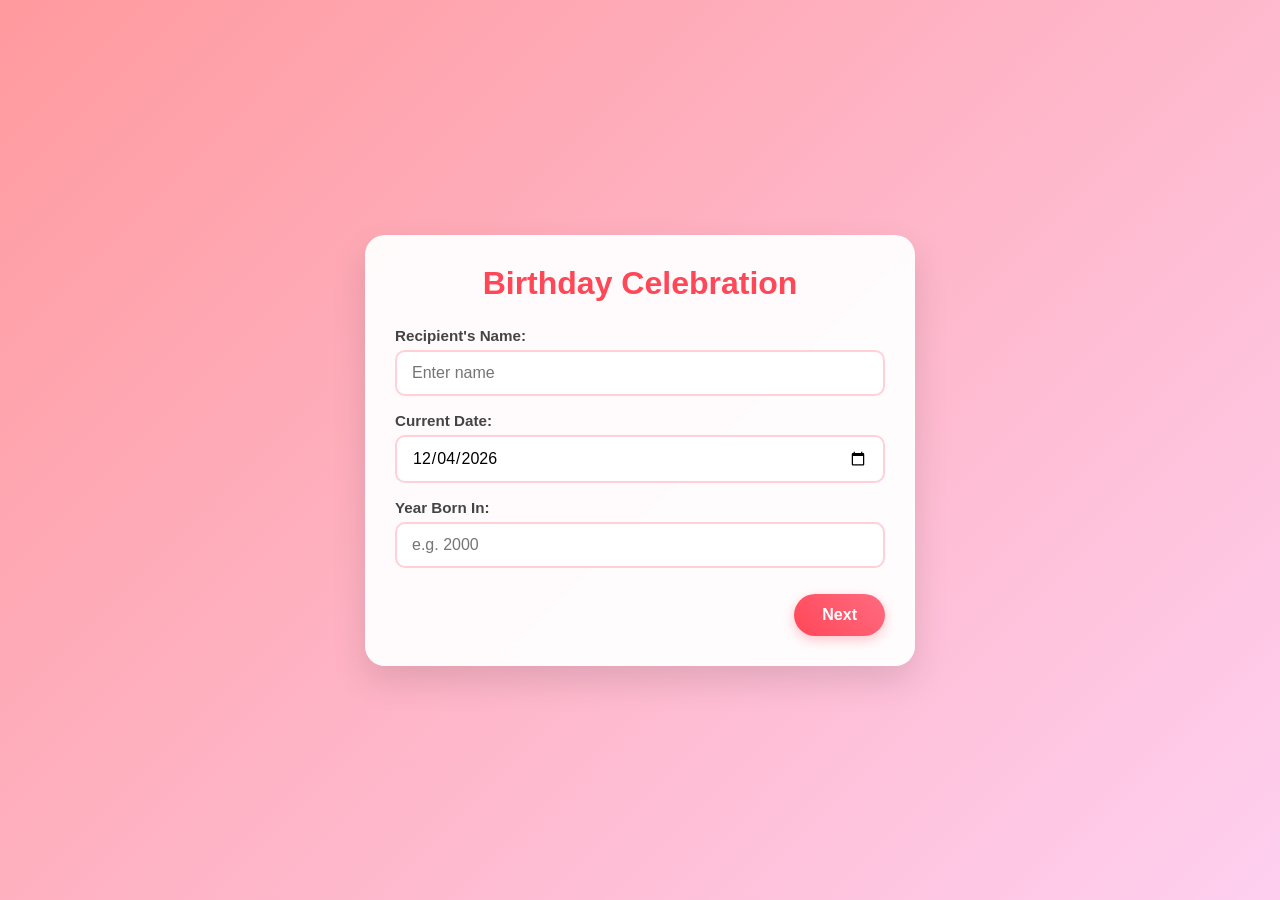
<file: index.html>
<!DOCTYPE html>
<html lang="en">
<head>
  <meta charset="UTF-8">
  <meta name="viewport" content="width=device-width, initial-scale=1.0">
  <title>Birthday Letter - Step 1</title>
  <link rel="stylesheet" href="./css/bd.css">
</head>
<body>

  <main id="birthday-container">
    <section class="page">
      <h1>Birthday Celebration</h1>
      
      <form id="info-form">
        <div>
          <label for="user-name">Recipient's Name:</label>
          <input type="text" id="user-name" name="userName" placeholder="Enter name">
        </div>

        <div>
          <label for="current-date">Current Date:</label>
          <input type="date" id="current-date" name="currentDate">
        </div>

        <div>
          <label for="birth-year">Year Born In:</label>
          <input type="number" id="birth-year" name="birthYear" placeholder="e.g. 2000" min="1900" max="2100">
        </div>

        <p id="error-msg" style="color: #ff4757; font-weight: 600; text-align: center; display: none; margin-top: 8px; font-size: 0.9rem;"></p>

        <div class="button-group">
          <a href="pages/ready.html" class="next-btn">Next</a>
        </div>
      </form>
    </section>
  </main>

  <script>
    document.getElementById('current-date').valueAsDate = new Date();

    document.querySelector('.next-btn').addEventListener('click', function (e) {
      e.preventDefault();

      const nameInput = document.getElementById('user-name');
      const birthYearInput = document.getElementById('birth-year');
      const currentDateInput = document.getElementById('current-date');
      const errorMsg = document.getElementById('error-msg');

      const name = nameInput.value.trim();
      const birthYear = birthYearInput.value.trim();
      const currentDate = currentDateInput.value;

      nameInput.style.borderColor = '#ffd1d7';
      birthYearInput.style.borderColor = '#ffd1d7';
      errorMsg.style.display = 'none';

      let missingFields = [];

      if (!name) {
        nameInput.style.borderColor = '#ff4757';
        missingFields.push("Recipient's Name");
      }

      if (!birthYear) {
        birthYearInput.style.borderColor = '#ff4757';
        missingFields.push("Year Born In");
      }

      if (missingFields.length > 0) {
        errorMsg.textContent = `Please fill in: ${missingFields.join(" & ")}`;
        errorMsg.style.display = 'block';
        return;
      }

      localStorage.setItem('bd_name', name);
      localStorage.setItem('bd_currentDate', currentDate);
      localStorage.setItem('bd_birthYear', birthYear);

      window.location.href = 'pages/ready.html';
    });
  </script>

</body>
</html>
</file>
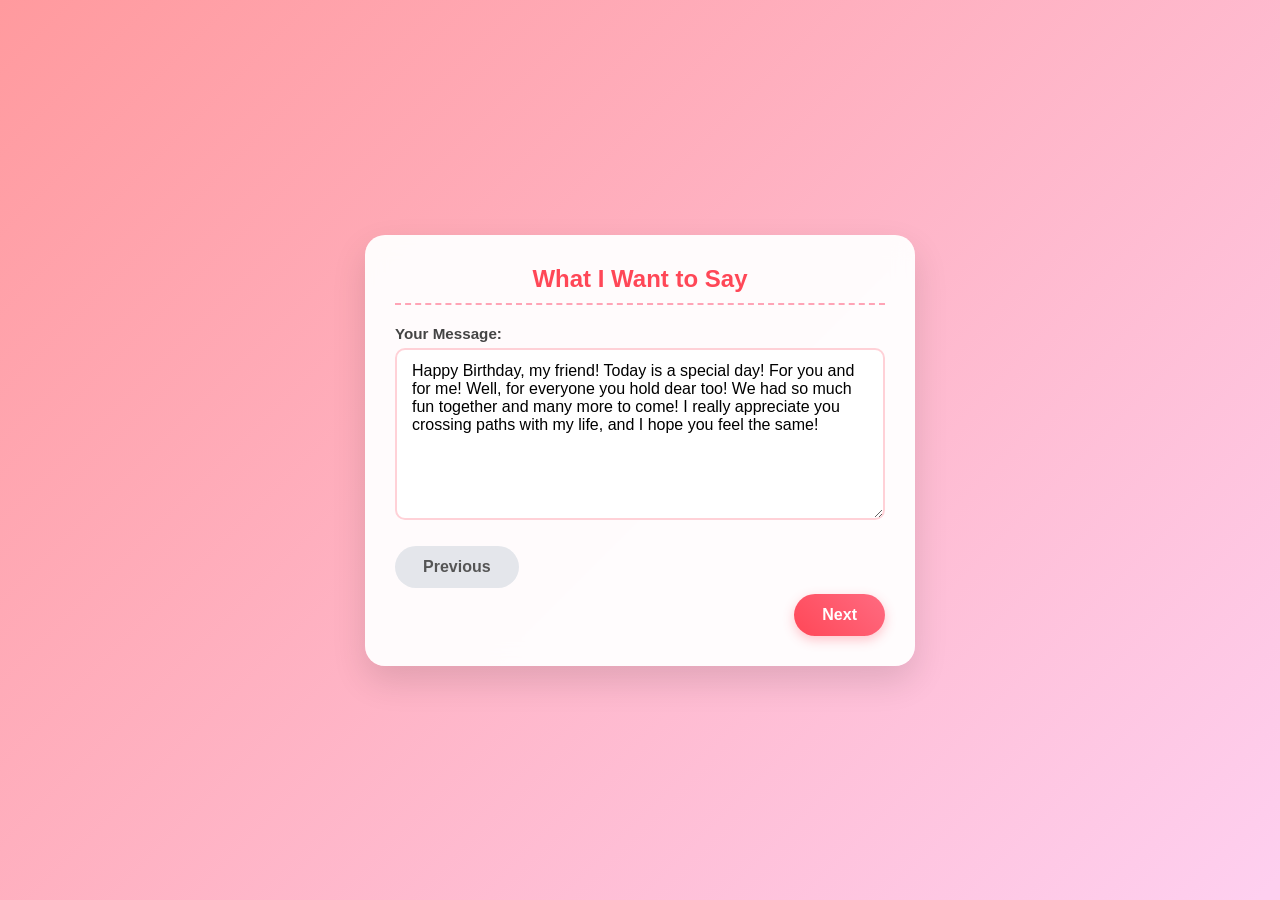
<file: pages/page2.html>
<!DOCTYPE html>
<html lang="en">
<head>
  <meta charset="UTF-8">
  <meta name="viewport" content="width=device-width, initial-scale=1.0">
  <title>Birthday Letter - Step 2</title>
  <link rel="stylesheet" href="../css/bd.css">
</head>
<body>

  <main id="birthday-container">
    <section class="page">
      <h2>What I Want to Say</h2>

      <form id="message-form">
        <div>
          <label for="birthday-message">Your Message:</label>
          <textarea id="birthday-message" name="birthdayMessage" rows="8" placeholder="Write your message..."></textarea>
        </div>

        <div class="button-group">
          <a href="ready.html" class="prev-btn">Previous</a>
          <a href="page3.html" id="next-to-page3" class="next-btn">Next</a>
        </div>
      </form>
    </section>
  </main>

  <script>
    // Helper function to format ordinal suffixes (1st, 2nd, 3rd, 21st, etc.)
    function getOrdinal(n) {
      const s = ["th", "st", "nd", "rd"];
      const v = n % 100;
      return n + (s[(v - 20) % 10] || s[v] || s[0]);
    }

    window.addEventListener('DOMContentLoaded', () => {
      // Retrieve saved values from localStorage
      const name = localStorage.getItem('bd_name') || 'my friend';
      const birthYear = localStorage.getItem('bd_birthYear');
      const currentDateStr = localStorage.getItem('bd_currentDate');

      // Calculate age
      let ageText = '';
      if (birthYear) {
        const currentYear = currentDateStr ? new Date(currentDateStr).getFullYear() : new Date().getFullYear();
        const age = currentYear - parseInt(birthYear, 10);
        if (age > 0) {
          ageText = ` on your ${getOrdinal(age)} birthday`;
        }
      }

      // Populate textarea with formatted message
      const messageTextarea = document.getElementById('birthday-message');
      messageTextarea.value = `Happy Birthday, ${name}${ageText}! Today is a special day! For you and for me! Well, for everyone you hold dear too! We had so much fun together and many more to come! I really appreciate you crossing paths with my life, and I hope you feel the same!`;
    });

    // Save custom message before going to Page 3
    document.getElementById('next-to-page3').addEventListener('click', function () {
      const customMessage = document.getElementById('birthday-message').value;
      localStorage.setItem('bd_customMessage', customMessage);
    });
  </script>

</body>
</html>
</file>
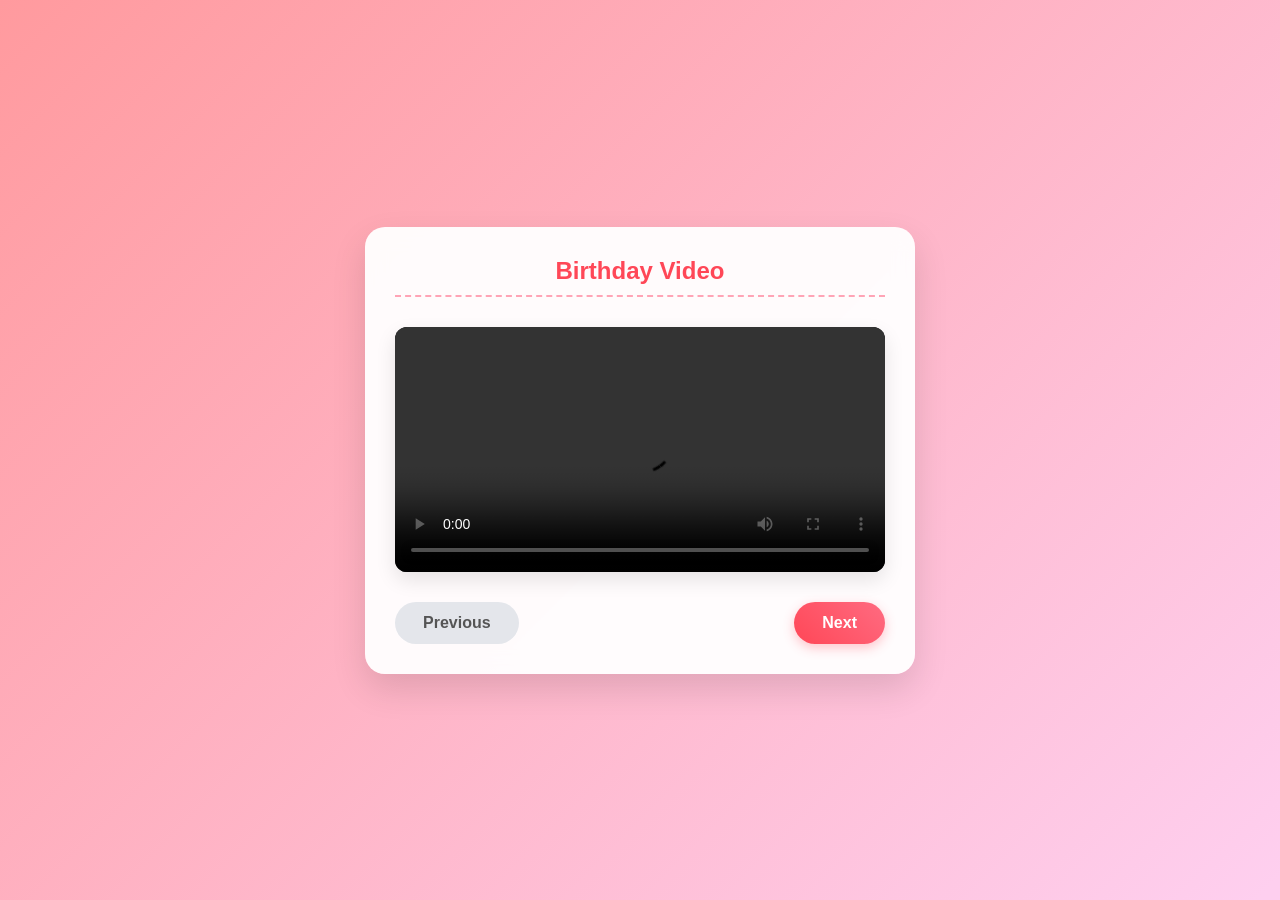
<file: pages/page3.html>
<!DOCTYPE html>
<html lang="en">
<head>
  <meta charset="UTF-8">
  <meta name="viewport" content="width=device-width, initial-scale=1.0">
  <title>Birthday Letter - Step 3</title>
  <link rel="stylesheet" href="../css/bd.css">
</head>
<body>

  <main id="birthday-container">
    <section class="page">
      <h2>Birthday Video</h2>
      
      <!-- Video tag set up to play video with its original sound -->
      <video id="birthday-video" controls playsinline width="100%">
        <source src="../model/bd.mp4" type="video/mp4">
        Your browser does not support the video tag.
      </video>

      <div class="button-group">
        <a href="page2.html" class="prev-btn">Previous</a>
        <a href="page4.html" class="next-btn">Next</a>
      </div>
    </section>
  </main>

</body>
</html>
</file>
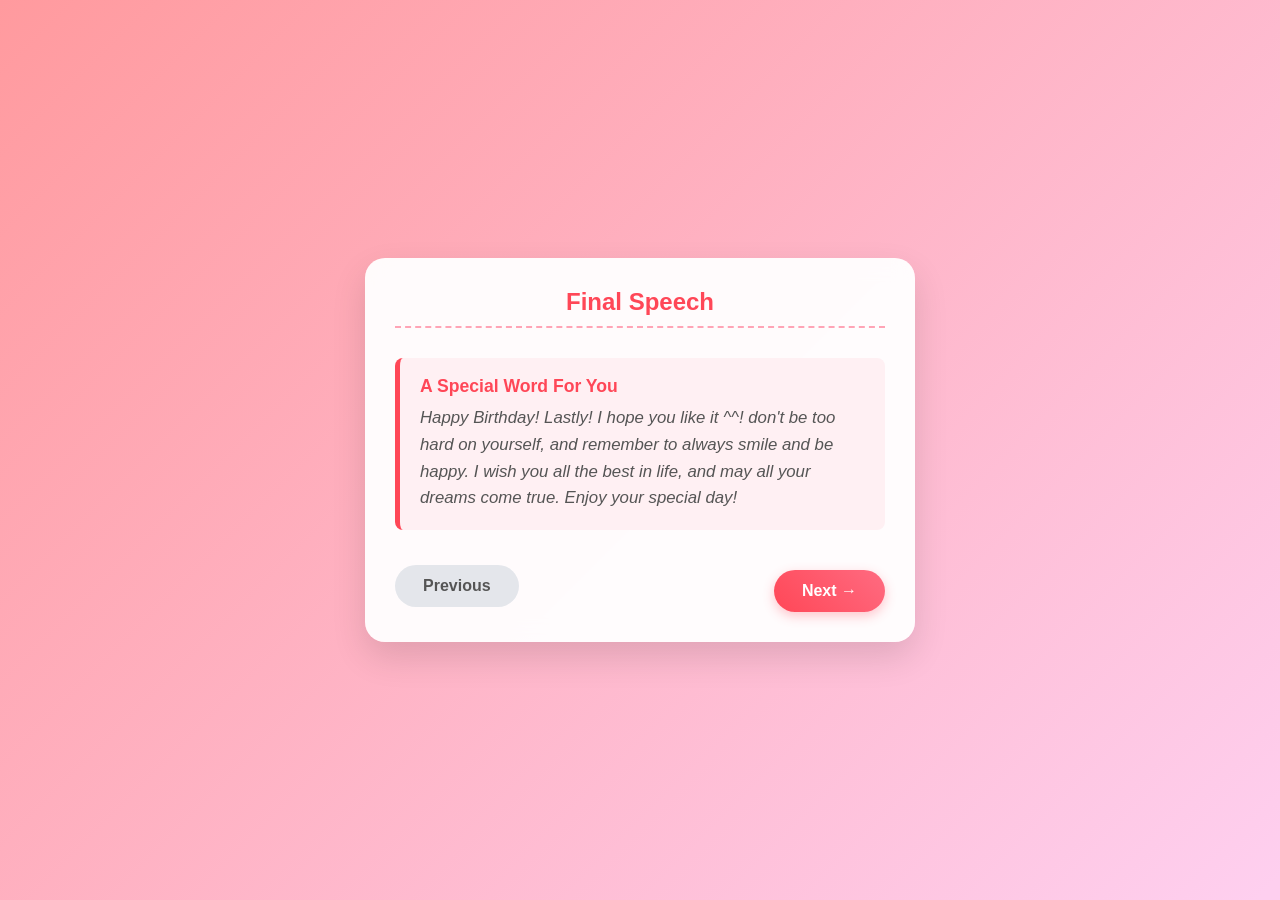
<file: pages/page4.html>
<!DOCTYPE html>
<html lang="en">
<head>
  <meta charset="UTF-8">
  <meta name="viewport" content="width=device-width, initial-scale=1.0">
  <title>Birthday Letter - Step 4</title>
  <link rel="stylesheet" href="../css/bd.css">
</head>
<body>

  <main id="birthday-container">
    <section class="page">
      <h2>Final Speech</h2>

      <article class="speech-container">
        <h3>A Special Word For You</h3>
        <!-- EDIT YOUR SPEECH DIRECTLY IN THIS <p> TAG FROM HTML -->
        <p id="speech-text">
          Happy Birthday! Lastly! I hope you like it ^^! don't be too hard
            on yourself, and remember to always smile and be happy. I wish you all the best in life, and may all your dreams come true. Enjoy your special day!
        </p>
      </article>

      <div class="button-group">
        <a href="page3.html" class="prev-btn">Previous</a>
        <!-- Inside page4.html navigation / action area -->
<div class="button-container">
    <a href="page5.html" class="next-btn">Next &rarr;</a>
</div>
      </div>
    </section>
  </main>

</body>
</html>
</file>
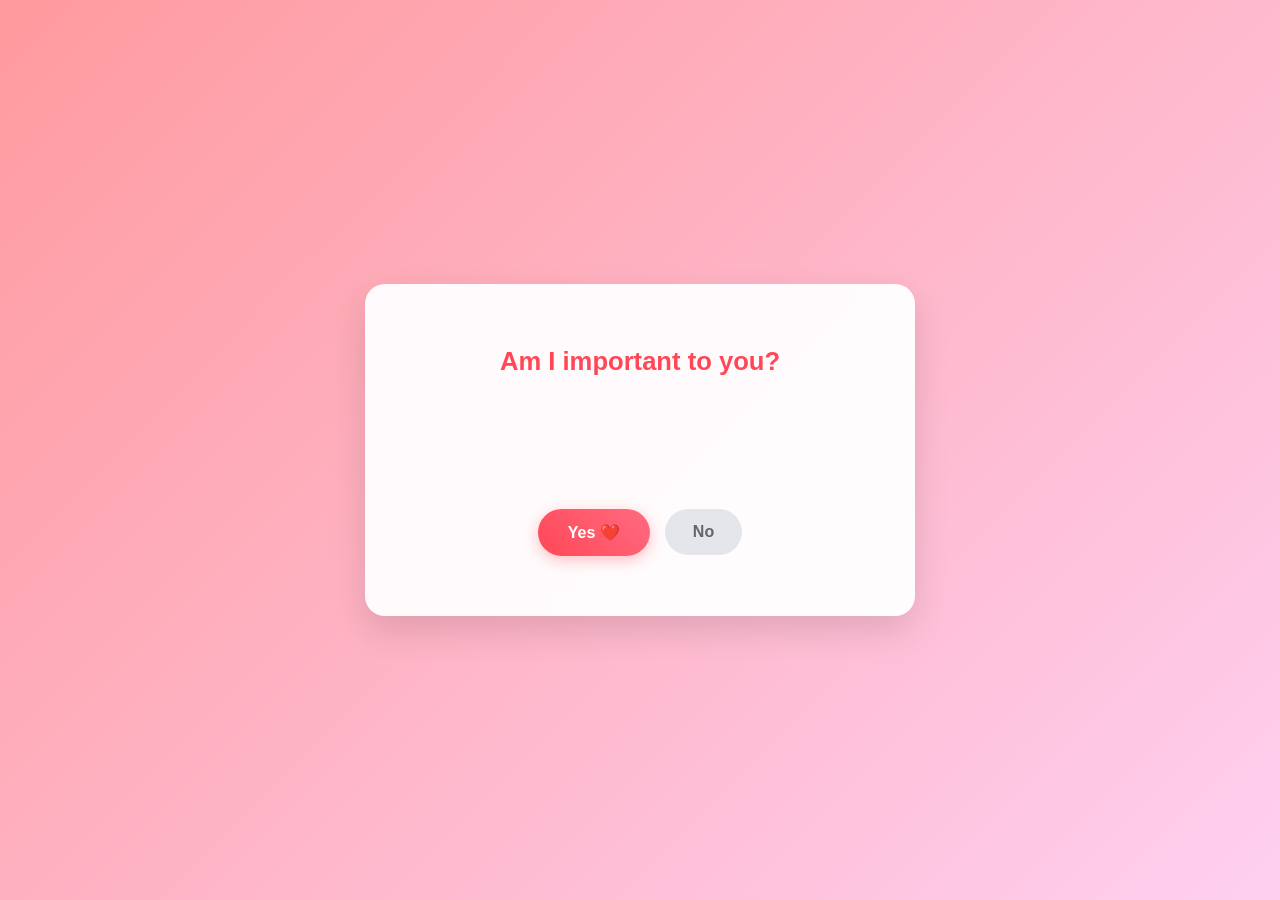
<file: pages/page5.html>
<!DOCTYPE html>
<html lang="en">
<head>
  <meta charset="UTF-8">
  <meta name="viewport" content="width=device-width, initial-scale=1.0">
  <title>A Question for You</title>
  <link rel="stylesheet" href="../css/bd.css">
  <style>
    /* Button Pulse Keyframe Animation */
    @keyframes pulseBtn {
      0% { transform: scale(1); }
      40% { transform: scale(1.18); }
      100% { transform: scale(1); }
    }

    .btn-yes.pulse {
      animation: pulseBtn 0.35s cubic-bezier(0.175, 0.885, 0.32, 1.275);
    }

    /* Floating Heart Particles Animation */
    @keyframes floatUpAndFade {
      0% {
        opacity: 1;
        transform: translate(-50%, -50%) scale(0.6) rotate(0deg);
      }
      50% {
        opacity: 0.95;
        transform: translate(calc(-50% + var(--x-offset)), -90px) scale(1.3) rotate(var(--rotation));
      }
      100% {
        opacity: 0;
        transform: translate(calc(-50% + var(--x-offset) * 1.4), -160px) scale(0.8) rotate(var(--rotation));
      }
    }

    .floating-heart {
      position: fixed;
      pointer-events: none;
      font-size: 1.8rem;
      z-index: 9999;
      animation: floatUpAndFade 0.9s cubic-bezier(0.25, 1, 0.5, 1) forwards;
      user-select: none;
    }

    /* Pop-up Overlay Styling */
    .modal-overlay {
      position: fixed;
      top: 0;
      left: 0;
      width: 100vw;
      height: 100vh;
      background: rgba(0, 0, 0, 0.45);
      backdrop-filter: blur(6px);
      display: flex;
      justify-content: center;
      align-items: center;
      z-index: 10000;
      opacity: 0;
      pointer-events: none;
      transition: opacity 0.3s ease;
    }

    .modal-overlay.active {
      opacity: 1;
      pointer-events: auto;
    }

    .modal-card {
      background: #ffffff;
      padding: 30px;
      border-radius: 20px;
      text-align: center;
      max-width: 380px;
      width: 90%;
      box-shadow: 0 15px 35px rgba(0, 0, 0, 0.2);
      transform: scale(0.8);
      transition: transform 0.3s cubic-bezier(0.175, 0.885, 0.32, 1.275);
    }

    .modal-overlay.active .modal-card {
      transform: scale(1);
    }

    .modal-card h3 {
      font-size: 1.5rem;
      margin-bottom: 10px;
      color: #ff4757;
    }

    .modal-card p {
      font-size: 1.1rem;
      color: #555;
      margin-bottom: 20px;
      font-weight: 600;
    }

    .modal-card button {
      width: 100%;
    }
  </style>
</head>
<body>

  <main id="birthday-container">
    <section class="page page5-card">
      <h2 class="page5-question">Am I important to you?</h2>
      
      <!-- Status message showing attempt count & prompt -->
      <p id="attempt-status" style="font-size: 0.95rem; color: #ff4757; font-weight: 600; min-height: 24px; text-align: center; margin-bottom: 10px;"></p>

      <div class="page5-buttons">
        <!-- Yes button tracks 7 attempts with pulse animation -->
        <button type="button" id="yes-btn" class="btn-yes">
          Yes ❤️
        </button>

        <!-- No button sends user directly to index.html -->
        <a href="index.html" class="btn-no">
          No
        </a>
      </div>
    </section>
  </main>

  <!-- Pop-up Note Modal -->
  <div id="popup-modal" class="modal-overlay">
    <div class="modal-card">
      <h3>🎵 For You</h3>
      <p>This song is for you ❤️</p>
      <button id="modal-ok-btn" class="btn-yes">Listen Now 🎶</button>
    </div>
  </div>

  <script>
    let attempts = 0;
    const maxAttempts = 7;
    const youtubeUrl = 'https://youtu.be/rtOvBOTyX00?si=_g7d0WgtK5Z80oHT';

    const prompts = [
      "Are you really, really sure? (1/7) ❤️",
      "Are you 100% sure? (2/7) 💕",
      "Promise with all your heart? (3/7) 💖",
      "Say it louder! (4/7) 💗",
      "Almost there, keep clicking! (5/7) 💓",
      "One last click to unlock your surprise! (6/7) ✨",
      "Redirecting to your surprise... (7/7) 🥰"
    ];

    const heartsList = ['❤️', '💖', '💕', '💗', '💓', '🥰', '✨'];

    const yesBtn = document.getElementById('yes-btn');
    const statusText = document.getElementById('attempt-status');
    const popupModal = document.getElementById('popup-modal');
    const modalOkBtn = document.getElementById('modal-ok-btn');

    // Function to create burst of floating hearts at click location
    function spawnHeartBurst(e) {
      const rect = yesBtn.getBoundingClientRect();
      const clickX = e.clientX || (rect.left + rect.width / 2);
      const clickY = e.clientY || (rect.top + rect.height / 2);

      const particleCount = 7;
      for (let i = 0; i < particleCount; i++) {
        const heart = document.createElement('span');
        heart.classList.add('floating-heart');
        heart.textContent = heartsList[Math.floor(Math.random() * heartsList.length)];

        // Random horizontal trajectory & rotation
        const xOffset = (Math.random() - 0.5) * 140 + 'px';
        const rotation = (Math.random() - 0.5) * 70 + 'deg';

        heart.style.left = `${clickX}px`;
        heart.style.top = `${clickY}px`;
        heart.style.setProperty('--x-offset', xOffset);
        heart.style.setProperty('--rotation', rotation);

        document.body.appendChild(heart);

        // Remove element when animation ends
        setTimeout(() => {
          heart.remove();
        }, 900);
      }
    }

    yesBtn.addEventListener('click', function(e) {
      attempts++;

      // Trigger pulse animation on button
      yesBtn.classList.remove('pulse');
      void yesBtn.offsetWidth; // Trigger reflow
      yesBtn.classList.add('pulse');

      // Trigger floating hearts particle burst
      spawnHeartBurst(e);

      if (attempts < maxAttempts) {
        statusText.textContent = prompts[attempts - 1];
        yesBtn.textContent = `Yes (${attempts}/${maxAttempts}) ❤️`;
      } else {
        statusText.textContent = prompts[maxAttempts - 1];
        yesBtn.disabled = true;

        // Display pop-up note modal on the 7th click
        setTimeout(() => {
          popupModal.classList.add('active');
        }, 400);
      }
    });

    // Navigate to YouTube video when user clicks "Listen Now"
    modalOkBtn.addEventListener('click', function() {
      window.location.href = youtubeUrl;
    });
  </script>

</body>
</html>
</file>
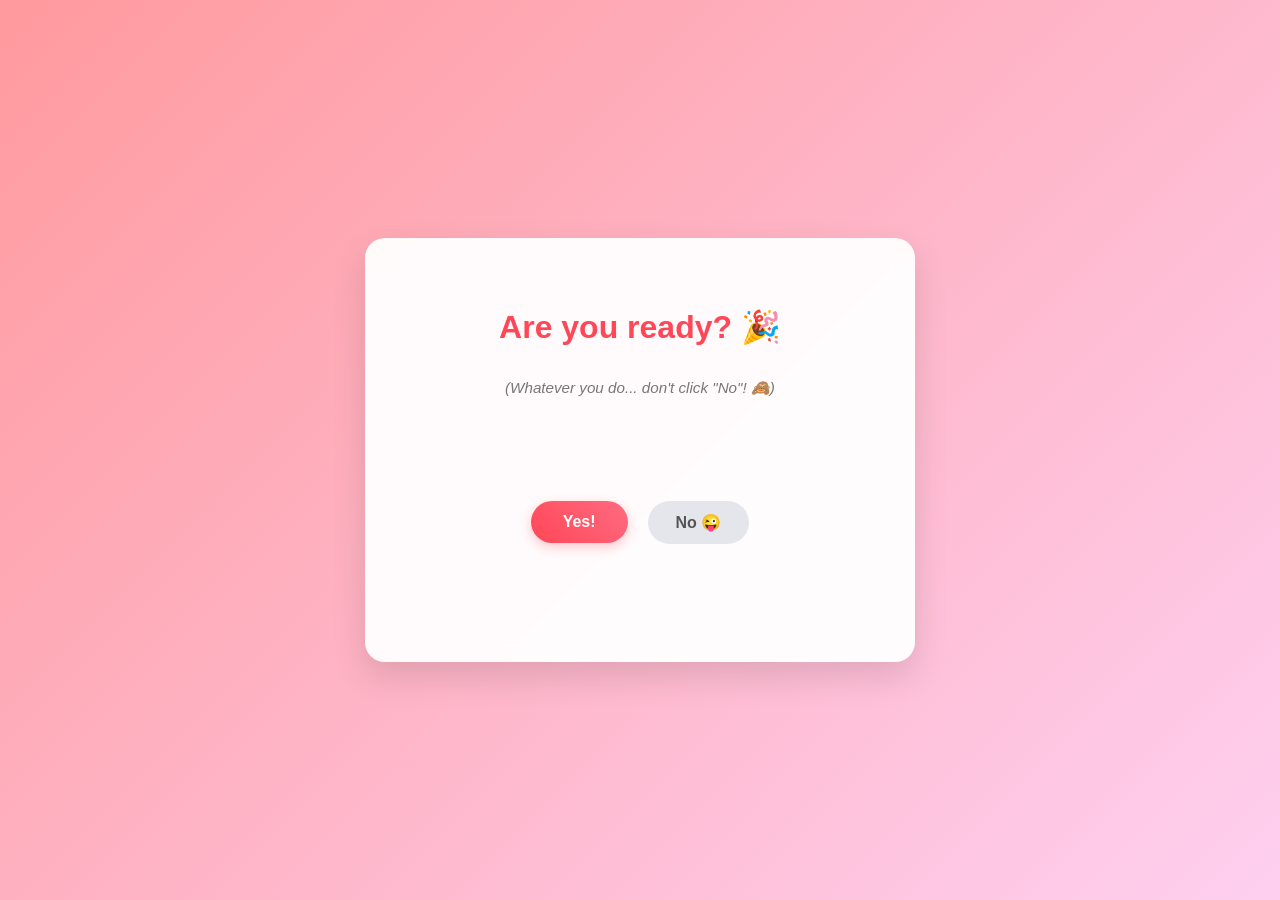
<file: pages/ready.html>
<!DOCTYPE html>
<html lang="en">
<head>
  <meta charset="UTF-8">
  <meta name="viewport" content="width=device-width, initial-scale=1.0">
  <title>Birthday Letter - Are You Ready?</title>
  <link rel="stylesheet" href="../css/bd.css">
  <style>
    .ready-card {
      text-align: center;
      padding: 40px 20px;
    }

    .sub-prompt {
      font-size: 0.95rem;
      color: #777;
      margin-top: 8px;
      font-style: italic;
    }

    .ready-buttons {
      display: flex;
      justify-content: center;
      align-items: center;
      gap: 20px;
      margin-top: 35px;
      position: relative;
      min-height: 140px;
    }

    #no-btn {
      position: relative;
      transition: all 0.25s cubic-bezier(0.175, 0.885, 0.32, 1.275);
      user-select: none;
    }

    #yes-btn {
      text-decoration: none;
      padding: 12px 32px;
    }
  </style>
</head>
<body>

  <main id="birthday-container">
    <section class="page ready-card">
      <h1 id="ready-heading">Are you ready? 🎉</h1>
      <p class="sub-prompt" id="sub-prompt">(Whatever you do... don't click "No"! 🙈)</p>

      <div class="ready-buttons" id="button-area">
        <a href="page2.html" id="yes-btn" class="next-btn">Yes!</a>
        <button type="button" id="no-btn" class="prev-btn">No 😜</button>
      </div>
    </section>
  </main>

  <script>
    let clickCount = 0;
    const maxClicks = 5;

    // Intriguing button messages for each click
    const noPhrases = [
      "Wait, really? 🤨",
      "Are you sure? 😮",
      "Don't click me again! 🙈",
      "You can't resist, can you? 🫣",
      "Fine, you win! 🎉"
    ];

    const subPrompts = [
      "(Seriously, press Yes instead!)",
      "(Why are you still clicking No? 😂)",
      "(I warned you! Stop it! 🛑)",
      "(Okay, one last chance...)",
      "(Okay okay, you forced my hand!)"
    ];

    const noBtn = document.getElementById('no-btn');
    const buttonArea = document.getElementById('button-area');
    const heading = document.getElementById('ready-heading');
    const subPrompt = document.getElementById('sub-prompt');

    // Personalize heading if name is saved
    const savedName = localStorage.getItem('bd_name');
    if (savedName) {
      heading.textContent = `${savedName}, are you ready? 🎉`;
    }

    noBtn.addEventListener('click', () => {
      clickCount++;

      if (clickCount <= maxClicks) {
        // 1. Move the button to a new random position inside the container
        const containerRect = buttonArea.getBoundingClientRect();
        const btnRect = noBtn.getBoundingClientRect();

        const maxX = (containerRect.width - btnRect.width) / 2;
        const maxY = 50;

        const randomX = (Math.random() - 0.5) * (maxX * 2);
        const randomY = (Math.random() - 0.5) * (maxY * 2);

        noBtn.style.position = 'absolute';
        noBtn.style.transform = `translate(${randomX}px, ${randomY}px)`;

        // 2. Update text to entice them
        noBtn.textContent = noPhrases[clickCount - 1];
        subPrompt.textContent = subPrompts[clickCount - 1];

        // 3. On the 5th click, convert the "No" button into a "Yes" button
        if (clickCount === maxClicks) {
          setTimeout(convertToYes, 200);
        }
      }
    });

    function convertToYes() {
      noBtn.textContent = 'YES! ❤️';
      noBtn.className = 'next-btn';
      noBtn.style.position = 'static';
      noBtn.style.transform = 'none';

      // Clicking the converted button navigates to page2.html
      noBtn.onclick = function() {
        window.location.href = 'page2.html';
      };
    }
  </script>

</body>
</html>
</file>
<file: css/bd.css>
/* ==========================================
   bd.css - Birthday Letter Styling
   ========================================== */

/* Reset & Base Styles */
* {
  margin: 0;
  padding: 0;
  box-sizing: border-box;
  font-family: 'Segoe UI', Tahoma, Geneva, Verdana, sans-serif;
}

body {
  min-height: 100vh;
  background: linear-gradient(135deg, #ff9a9e 0%, #fecfef 99%, #fecfef 100%);
  display: flex;
  justify-content: center;
  align-items: center;
  padding: 20px;
  color: #333;
}

/* Main Container Card */
#birthday-container,
.card {
  width: 100%;
  max-width: 550px;
  background: rgba(255, 255, 255, 0.95);
  backdrop-filter: blur(10px);
  border-radius: 20px;
  box-shadow: 0 15px 35px rgba(0, 0, 0, 0.12);
  padding: 30px;
  position: relative;
  overflow: hidden;
  margin: 0 auto;
}

/* Page Section Layout */
.page,
.slide {
  display: flex;
  flex-direction: column;
  gap: 20px;
  animation: fadeIn 0.4s ease-in-out;
}

/* Headings */
h1, h2, h3 {
  color: #ff4757;
  text-align: center;
  font-weight: 700;
}

h1 {
  font-size: 2rem;
  margin-bottom: 5px;
}

h2 {
  font-size: 1.5rem;
  border-bottom: 2px dashed #ffa4b6;
  padding-bottom: 10px;
}

/* Forms & Inputs */
form {
  display: flex;
  flex-direction: column;
  gap: 16px;
}

form > div {
  display: flex;
  flex-direction: column;
  gap: 6px;
}

label {
  font-weight: 600;
  font-size: 0.95rem;
  color: #444;
}

input[type="text"],
input[type="date"],
input[type="number"],
textarea {
  width: 100%;
  padding: 12px 15px;
  border: 2px solid #ffd1d7;
  border-radius: 10px;
  font-size: 1rem;
  outline: none;
  transition: all 0.3s ease;
  background: #ffffff;
}

input:focus,
textarea:focus {
  border-color: #ff4757;
  box-shadow: 0 0 8px rgba(255, 71, 87, 0.25);
}

textarea {
  resize: vertical;
  min-height: 120px;
}

/* Button Containers */
.button-group,
.button-container {
  display: flex;
  justify-content: space-between;
  align-items: center;
  width: 100%;
  margin-top: 10px;
}

/* Base Button & Link-Button Styles */
button,
.next-btn,
.prev-btn,
.btn,
.btn-yes,
.btn-no {
  display: inline-block;
  padding: 12px 28px;
  border: none;
  border-radius: 25px;
  font-size: 1rem;
  font-weight: 600;
  cursor: pointer;
  text-decoration: none;
  text-align: center;
  transition: all 0.3s ease;
}

/* Primary / Positive Action Buttons */
.next-btn,
.btn-yes {
  background: linear-gradient(45deg, #ff4757, #ff6b81);
  color: #ffffff;
  margin-left: auto;
  box-shadow: 0 4px 12px rgba(255, 71, 87, 0.3);
}

.next-btn:hover,
.btn-yes:hover {
  transform: translateY(-2px);
  box-shadow: 0 6px 16px rgba(255, 71, 87, 0.4);
}

/* Secondary / Negative Action Buttons */
.prev-btn,
.btn-no {
  background: #e4e6eb;
  color: #555555;
  margin-right: auto;
}

.prev-btn:hover,
.btn-no:hover {
  background: #d8dadf;
}

/* Ready Page (ready.html) Controls */
.ready-card {
  text-align: center;
  padding: 20px 10px;
}

.sub-prompt {
  font-size: 0.95rem;
  color: #777;
  margin-top: 8px;
  font-style: italic;
}

.ready-buttons {
  display: flex;
  justify-content: center;
  align-items: center;
  gap: 20px;
  margin-top: 35px;
  position: relative;
  min-height: 140px;
}

#no-btn {
  position: relative;
  transition: all 0.25s cubic-bezier(0.175, 0.885, 0.32, 1.275);
  user-select: none;
  margin-right: 0;
}

#yes-btn {
  margin-left: 0;
}

/* Video Styling */
video {
  width: 100%;
  border-radius: 12px;
  box-shadow: 0 8px 20px rgba(0, 0, 0, 0.1);
  background: #000000;
  margin-top: 10px;
}

/* Final Speech Box */
.speech-container {
  background: #fff0f3;
  border-left: 5px solid #ff4757;
  padding: 18px 20px;
  border-radius: 8px;
  margin-top: 10px;
}

.speech-container h3 {
  text-align: left;
  font-size: 1.1rem;
  margin-bottom: 8px;
}

.speech-container p {
  line-height: 1.6;
  color: #555555;
  font-style: italic;
  font-size: 1.05rem;
}

/* Page Fade-In Animation */
@keyframes fadeIn {
  from {
    opacity: 0;
    transform: translateY(8px);
  }
  to {
    opacity: 1;
    transform: translateY(0);
  }
}

/* Mobile Responsiveness */
@media (max-width: 480px) {
  #birthday-container,
  .card {
    padding: 20px;
  }

  h1 {
    font-size: 1.6rem;
  }
}
/* ==========================================
   Page 5 Styling (Final Question)
   ========================================== */

/* Page 5 Specific Layout */
.page5-card {
  text-align: center;
  padding: 30px 20px;
}

.page5-question {
  font-size: 1.6rem;
  color: #ff4757;
  margin-bottom: 25px;
  line-height: 1.4;
  border-bottom: none; /* Override default h2 dashed border */
}

/* Page 5 Button Customization */
.page5-buttons {
  display: flex;
  justify-content: center;
  align-items: center;
  gap: 15px;
  flex-wrap: wrap;
  margin-top: 20px;
}

.btn-yes {
  background: linear-gradient(45deg, #ff4757, #ff6b81);
  color: #ffffff;
  padding: 14px 30px;
  border-radius: 25px;
  font-size: 1rem;
  font-weight: 700;
  text-decoration: none;
  box-shadow: 0 4px 15px rgba(255, 71, 87, 0.35);
  transition: all 0.3s ease;
  margin-left: 0; /* Align within flexbox */
}

.btn-yes:hover {
  transform: translateY(-3px) scale(1.02);
  box-shadow: 0 8px 20px rgba(255, 71, 87, 0.45);
}

.btn-no {
  background: #e4e6eb;
  color: #666666;
  padding: 14px 28px;
  border-radius: 25px;
  font-size: 1rem;
  font-weight: 600;
  text-decoration: none;
  transition: all 0.3s ease;
  margin-right: 0; /* Align within flexbox */
}

.btn-no:hover {
  background: #d8dadf;
  color: #333333;
}
</file>
